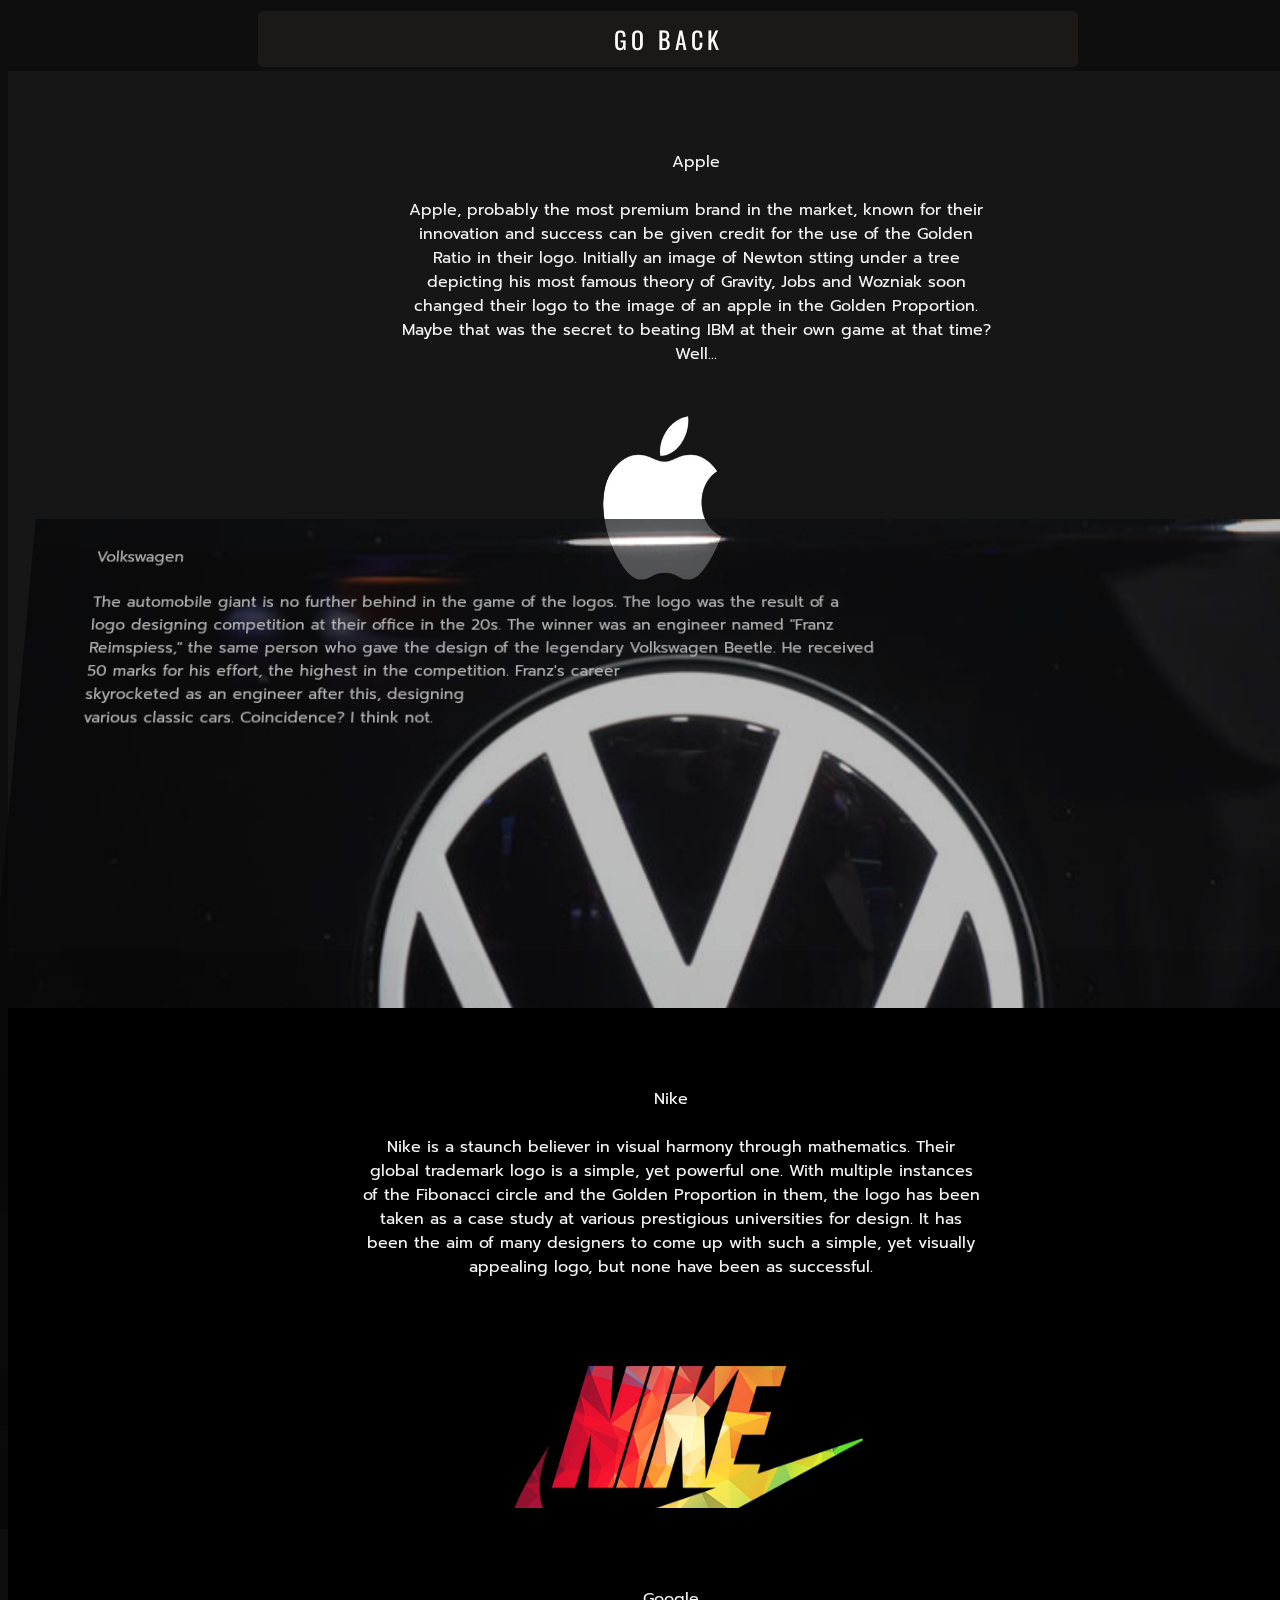
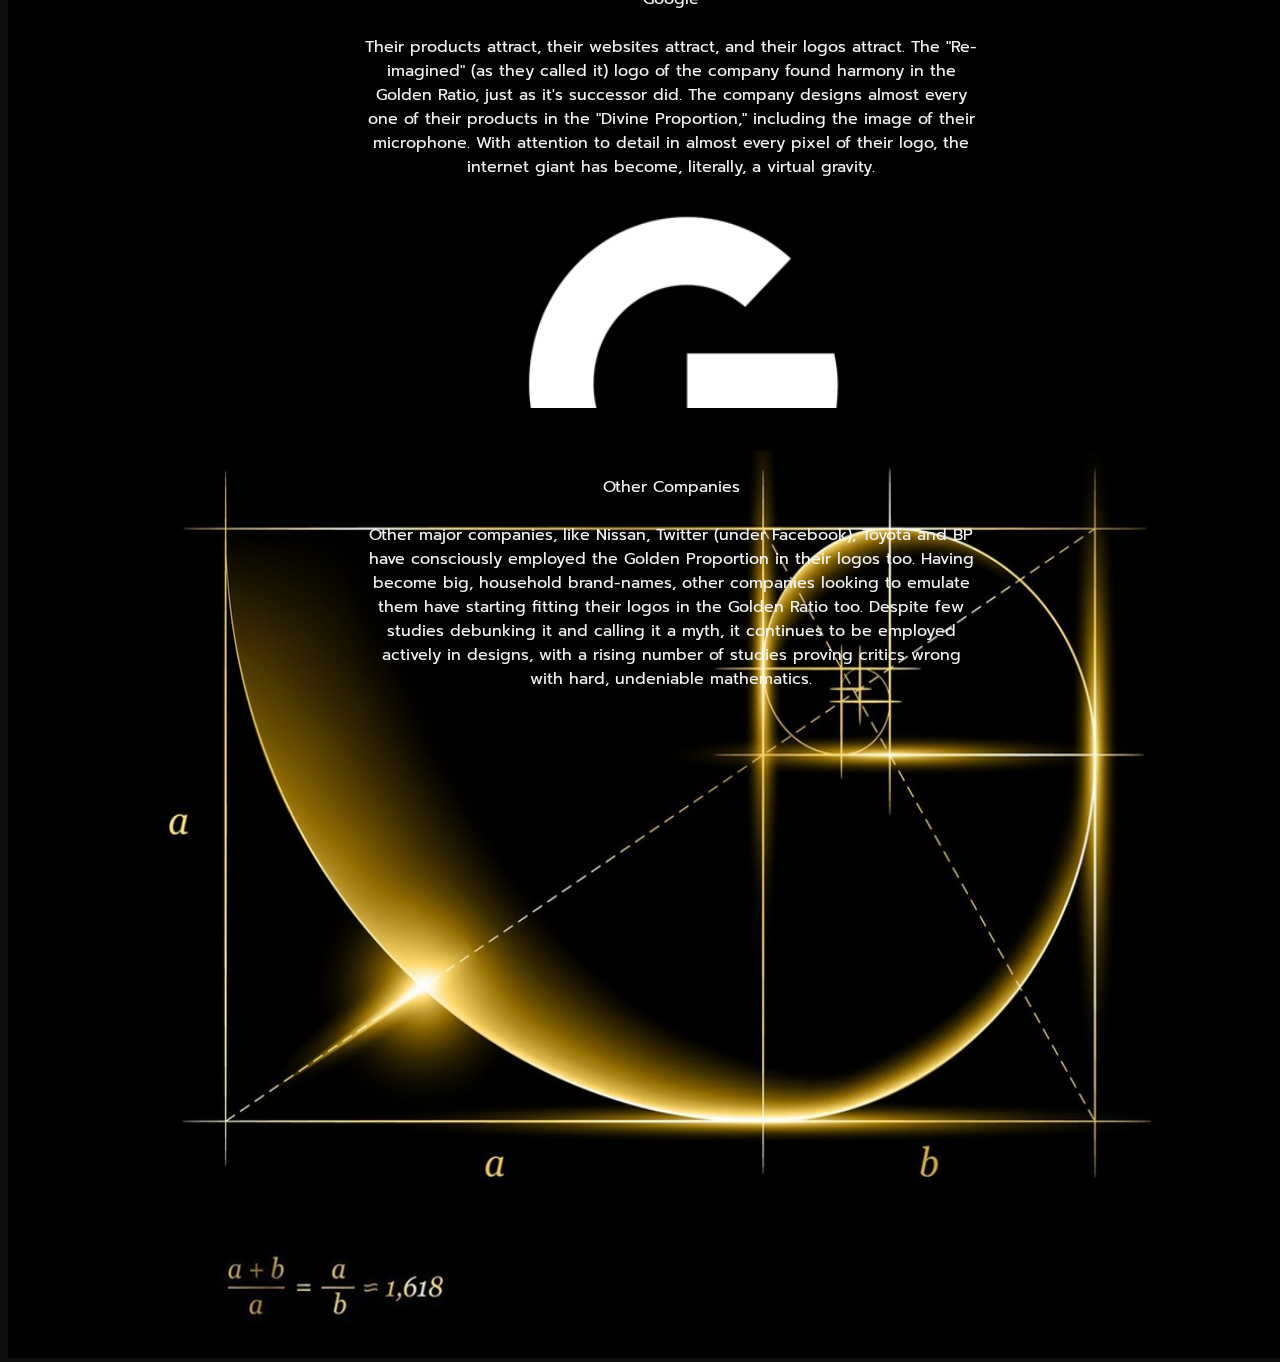
<file: the-attraction-ratio/index.html>
<!DOCTYPE html>
<html lang="en">
<head>
<title>The Attraction Ratio</title>
<!-- Importing fonts, linking Scripts and CSS -->
<meta name="viewport" content="width=device-width, initial-scale=1.0">
<meta http-equiv="X-UA-Compatible" content="ie=edge">
<link rel="shortcut icon" href="favicon.ico">
<link rel="stylesheet" href="style.css">
<script type="text/javascript" src="http://code.jquery.com/jquery-1.9.1.js"></script>
<script type="text/javascript" src="jquery.tiltedpage-scroll.js"></script>
<link href="https://fonts.googleapis.com/css?family=Oswald" rel="stylesheet">
<link href="https://fonts.googleapis.com/css2?family=Prompt&display=swap" rel="stylesheet"> 
</head>
<body>
  <!-- GO BACK Button -->
  <div class="main">
    <section class="page1">
      <div class="box">
        <a class="btn" href="javascript:window.history.back()">
            <span></span>
            <span></span>
            <span></span>
            <span></span>
            GO BACK
          </a>
          <!-- Tile 1 -->
      <img src="img/apple.jpg" alt="" width="1310" height="880">
      <div class="centered4">Apple<br><br>Apple, probably the most premium brand in the market, known for their innovation and success can be given credit for the use of the Golden Ratio in their logo. Initially an image of Newton stting under a tree depicting his most famous theory of Gravity, Jobs and Wozniak soon changed their logo to the image of an apple in the Golden Proportion. Maybe that was the secret to beating IBM at their own game at that time? Well...</div>
    </section>
    <section class="page2">
      <!-- Tile 2 -->
      <img src="img/volk.jpg" alt="" width="1350" height="950">
      <div class="centered1">Volkswagen<br><br>The automobile giant is no further behind in the game of the logos. The logo was the result of a logo designing competition at their office in the 20s. The winner was an engineer named "Franz Reimspiess," the same person who gave the design of the legendary Volkswagen Beetle. He received 50 marks for his effort, the highest in the competition. Franz's career<br> skyrocketed as an engineer after this, designing<br> various classic cars. Coincidence? I think not.</div>
    </section>
    <section class="page3">
      <!-- Tile 3 -->
      <img src="img/nike.jpg" alt="" width="1350" height="950">
      <div class="centered">Nike<br><br>Nike is a staunch believer in visual harmony through mathematics. Their global trademark logo is a simple, yet powerful one. With multiple instances of the Fibonacci circle and the Golden Proportion in them, the logo has been taken as a case study at various prestigious universities for design. It has been the aim of many designers to come up with such a simple, yet visually appealing logo, but none have been as successful.</div>
    </section>
    <section class="page4">
      <!-- Tile 4 -->
      <img src="img/google.jpg" alt="" width="1350" height="950">
      <div class="centered">Google<br><br>Their products attract, their websites attract, and their logos attract. The "Re-imagined" (as they called it) logo of the company found harmony in the Golden Ratio, just as it's successor did. The company designs almost every one of their products in the "Divine Proportion," including the image of their microphone. With attention to detail in almost every pixel of their logo, the internet giant has become, literally, a virtual gravity.</div>
    </section>
    <section class="page4">
      <!-- Tile 5 -->
      <img src="img/golden.jpg" alt="" width="1350" height="950">
      <div class="centered">Other Companies<br><br>Other major companies, like Nissan, Twitter (under Facebook), Toyota and BP have consciously employed the Golden Proportion in their logos too. Having become big, household brand-names, other companies looking to emulate them have starting fitting their logos in the Golden Ratio too. Despite few studies debunking it and calling it a myth, it continues to be employed actively in designs, with a rising number of studies proving critics wrong with hard, undeniable mathematics.</div>
    </section>
    
  </div>

  <!-- Tilting effect -->
  <script>
      $(".main").tiltedpage_scroll({
    sectionContainer: "> section",     
    angle: 50,                         // Angle of the tilted section. The default value is 50 degrees.
    opacity: true,                     // You can toggle the opacity effect with this option. The default value is true
    scale: true,                       // You can toggle the scaling effect here as well. The default value is true.
    outAnimation: true                 
  });
  </script>

      </body>
</html>
</file>
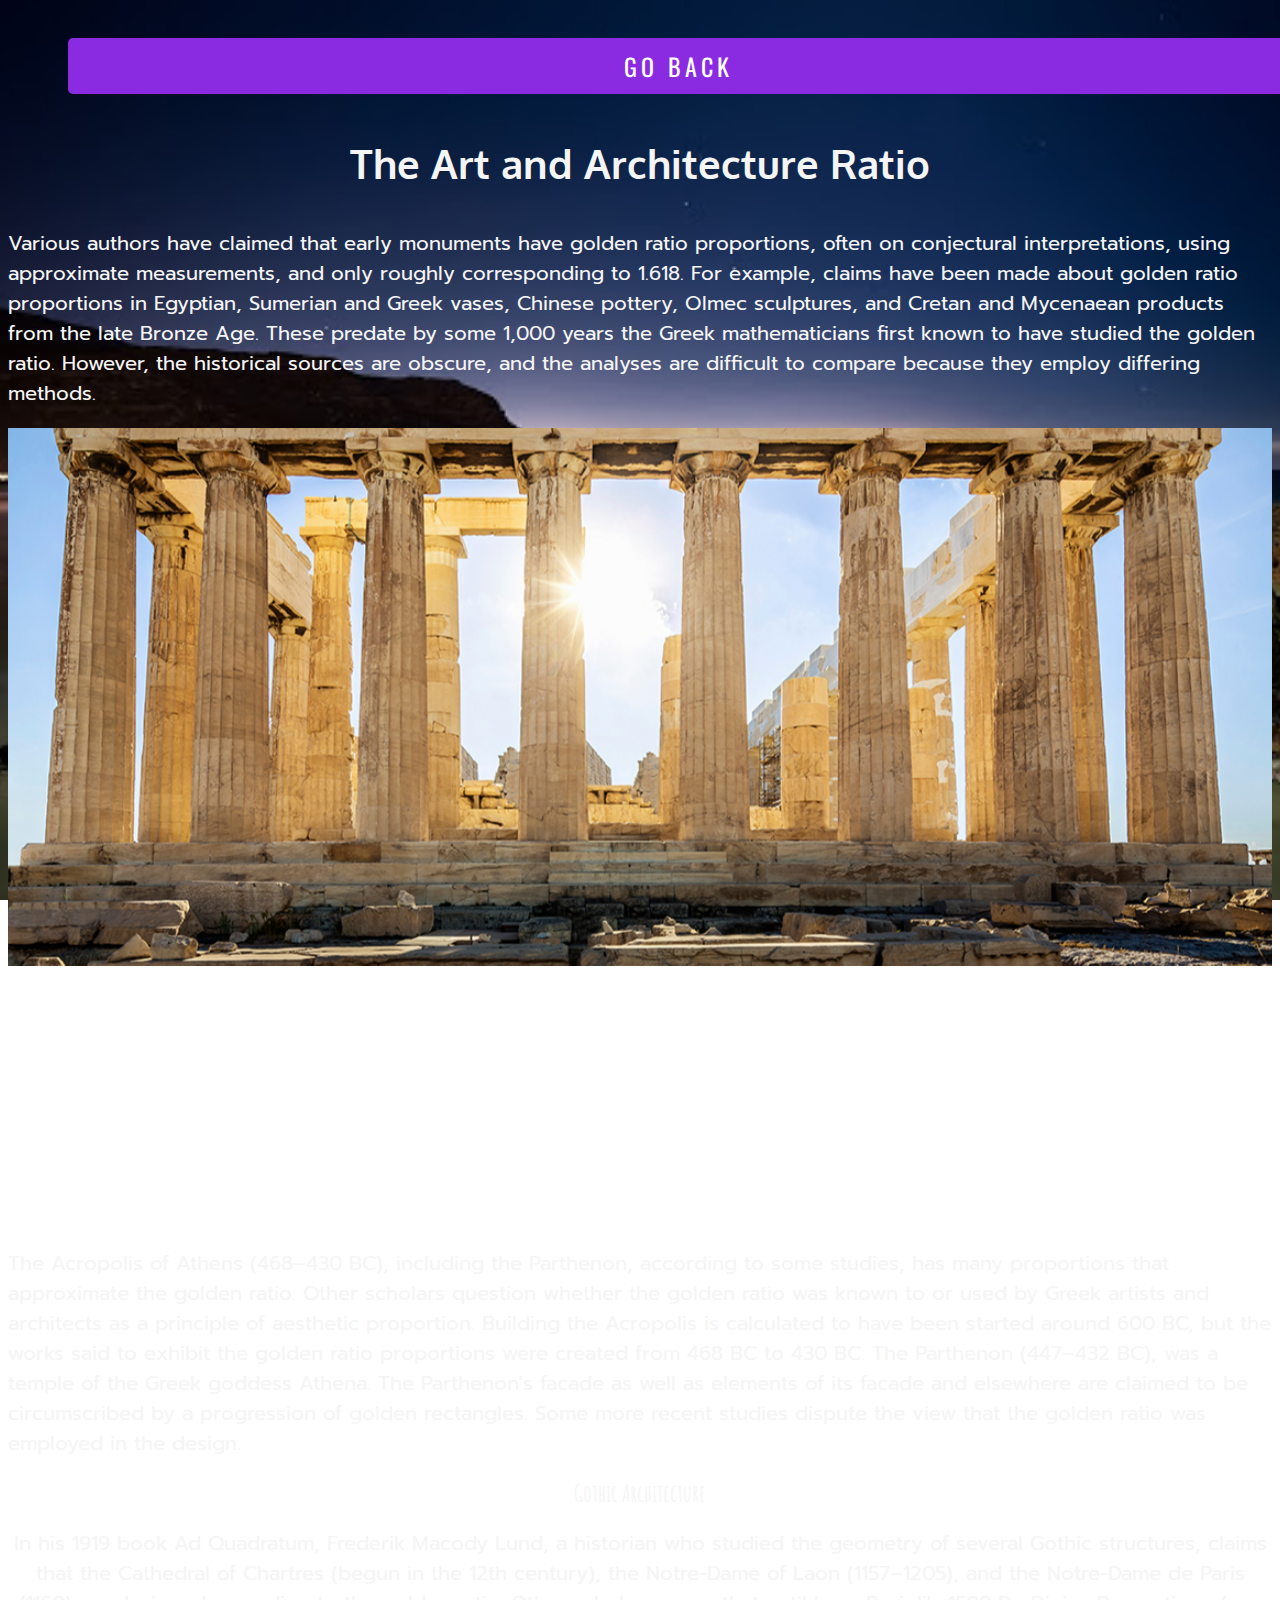
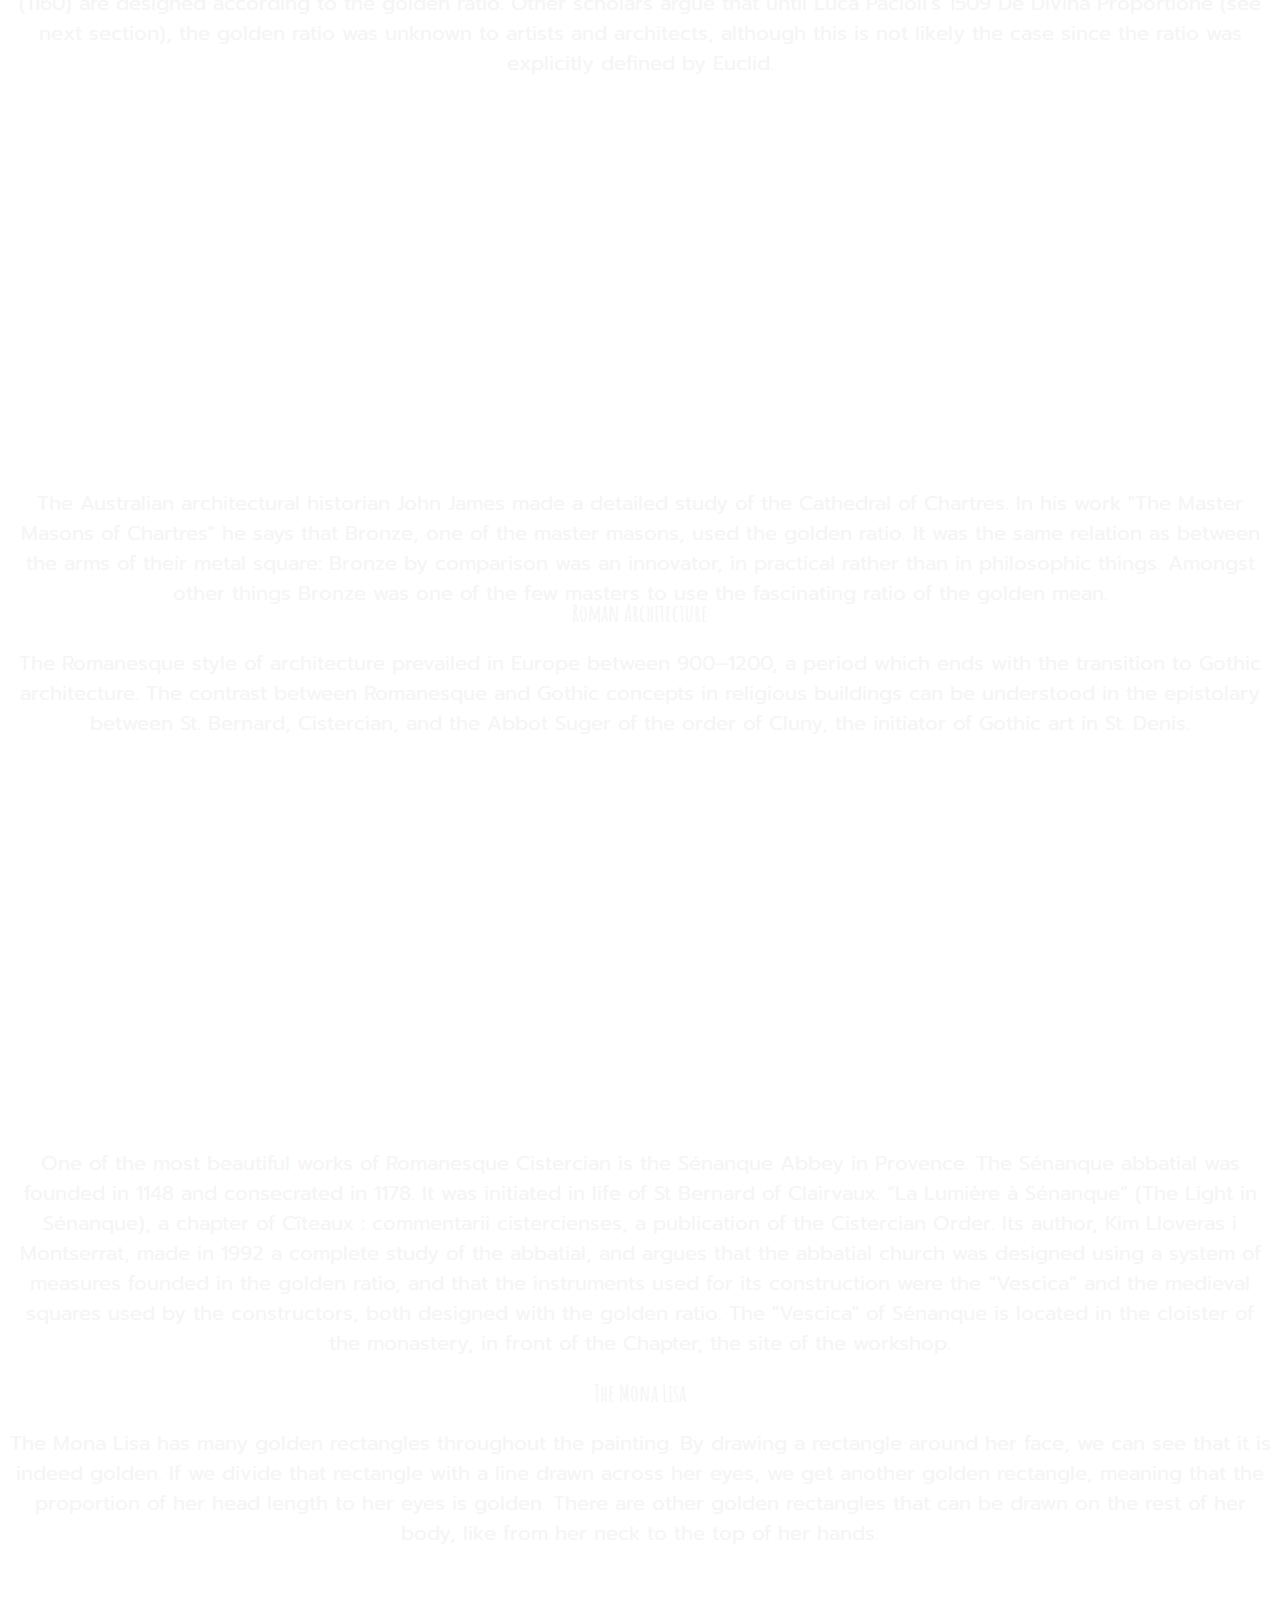
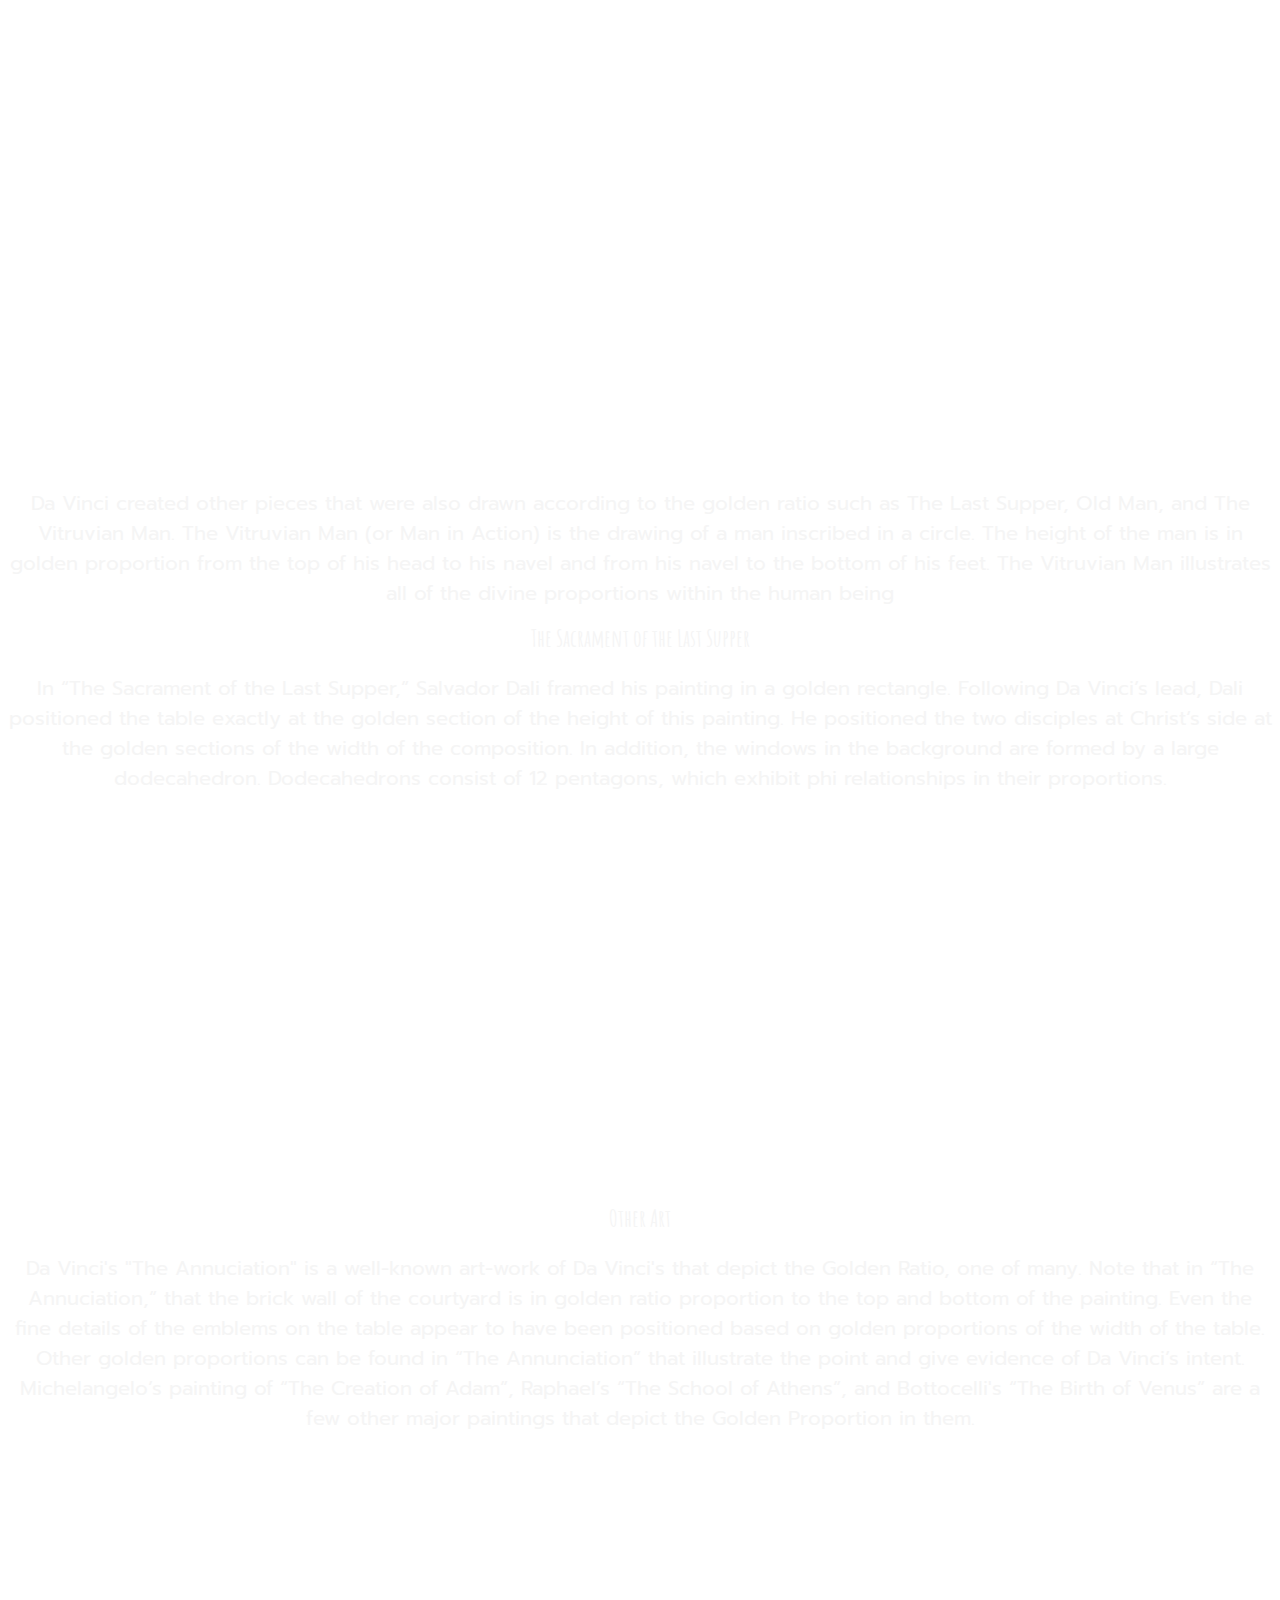
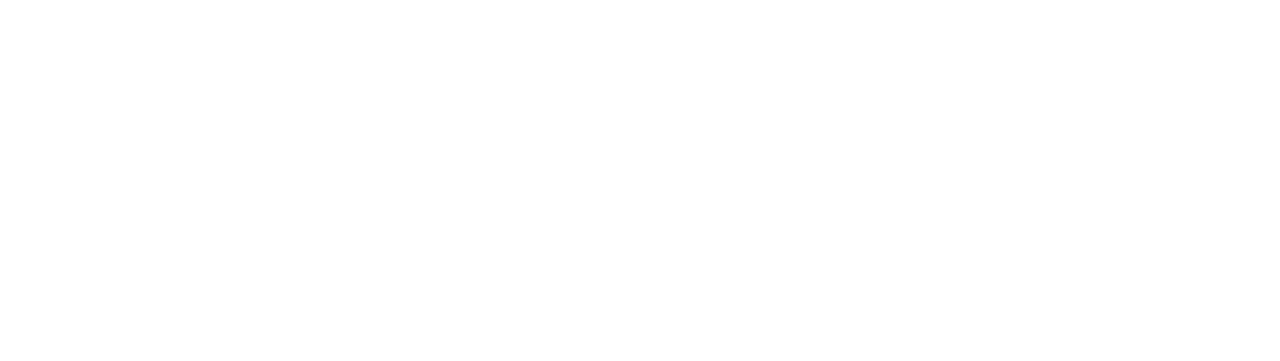
<file: the-divine-ratio/the-art-arc-ratio/index.html>
<!doctype html>
<html lang="en">
  <head>
   
    <meta charset="utf-8">
    <title>The Art and Architecture Ratio</title>
    <!-- Importing fonts, linking Scripts and CSS, adding favicon -->
    <meta name="viewport" content="width=device-width, initial-scale=1.0">
    <meta http-equiv="X-UA-Compatible" content="ie=edge">
    <link rel="shortcut icon" href="favicon.ico">
    <link rel = "stylesheet" href = "style.css">
    <script src="https://ajax.googleapis.com/ajax/libs/jquery/1.11.0/jquery.min.js"></script>
    <script src="parallax.min.js"></script>
    <link href="https://fonts.googleapis.com/css2?family=Oxygen&display=swap" rel="stylesheet">  
    <link href="https://fonts.googleapis.com/css2?family=Prompt:wght@300&display=swap" rel="stylesheet"> 
    <link href="https://fonts.googleapis.com/css2?family=Oswald&display=swap" rel="stylesheet">
    <link href="https://fonts.googleapis.com/css2?family=Amatic+SC:wght@700&display=swap" rel="stylesheet"> 

	  </head>
  
      <body>

        <!-- GO BACK Button -->
        <a class="btn" href="javascript:window.history.back()">
          <span></span>
          <span></span>
          <span></span>
          <span></span>
          GO BACK
        </a>

          <h3>The Art and Architecture Ratio</h3>
          <!-- Section-1 -->
        <div class="container">
            <p>Various authors have claimed that early monuments have golden ratio proportions, often on conjectural interpretations, using approximate measurements, and only roughly corresponding to 1.618. For example, claims have been made about golden ratio proportions in Egyptian, Sumerian and Greek vases, Chinese pottery, Olmec sculptures, and Cretan and Mycenaean products from the late Bronze Age. These predate by some 1,000 years the Greek mathematicians first known to have studied the golden ratio. However, the historical sources are obscure, and the analyses are difficult to compare because they employ differing methods.
        </p>
        <!-- Parallax Effect 1 -->
            <div class="parallax-window" data-parallax="scroll" data-z-index="1" data-image-src="img/parthenon.jpg"></div>

        <p>
          The Acropolis of Athens (468–430 BC), including the Parthenon, according to some studies, has many proportions that approximate the golden ratio. Other scholars question whether the golden ratio was known to or used by Greek artists and architects as a principle of aesthetic proportion. Building the Acropolis is calculated to have been started around 600 BC, but the works said to exhibit the golden ratio proportions were created from 468 BC to 430 BC. 
          The Parthenon (447–432 BC), was a temple of the Greek goddess Athena. The Parthenon's facade as well as elements of its facade and elsewhere are claimed to be circumscribed by a progression of golden rectangles. Some more recent studies dispute the view that the golden ratio was employed in the design.
        </p>

            </div>

            <section class="section section-dark">
              <!-- Section-2 -->
                <h2>Gothic Architecture</h2>
                <p>
                  In his 1919 book Ad Quadratum, Frederik Macody Lund, a historian who studied the geometry of several Gothic structures, claims that the Cathedral of Chartres (begun in the 12th century), the Notre-Dame of Laon (1157–1205), and the Notre-Dame de Paris (1160) are designed according to the golden ratio. Other scholars argue that until Luca Pacioli's 1509 De Divina Proportione (see next section), the golden ratio was unknown to artists and architects, although this is not likely the case since the ratio was explicitly defined by Euclid.
                </p>
                <!-- Parallax Effect 2 -->
                <div class="parallax-window1" data-parallax="scroll" data-z-index="1" data-image-src="img/norte-dame.JPG"></div>
              
                <p>
                  The Australian architectural historian John James made a detailed study of the Cathedral of Chartres. In his work "The Master Masons of Chartres" he says that Bronze, one of the master masons, used the golden ratio. It was the same relation as between the arms of their metal square:
                  Bronze by comparison was an innovator, in practical rather than in philosophic things. Amongst other things Bronze was one of the few masters to use the fascinating ratio of the golden mean.
                </p>
              
              </section>

            <div class="container1">
              <!-- Section-3 -->
              <h2>Roman Architecture</h2>

              <p>
                The Romanesque style of architecture prevailed in Europe between 900–1200, a period which ends with the transition to Gothic architecture. The contrast between Romanesque and Gothic concepts in religious buildings can be understood in the epistolary between St. Bernard, Cistercian, and the Abbot Suger of the order of Cluny, the initiator of Gothic art in St. Denis. 
              </p>
              <!-- Parallax Effect 3 -->
              <div class="parallax-window1" data-parallax="scroll" data-z-index="1" data-image-src="img/abbey.jpg"></div>

              <p>
                One of the most beautiful works of Romanesque Cistercian is the Sénanque Abbey in Provence. The Sénanque abbatial was founded in 1148 and consecrated in 1178. It was initiated in life of St Bernard of Clairvaux. “La Lumière à Sénanque” (The Light in Sénanque), a chapter of Cîteaux : commentarii cistercienses, a publication of the Cistercian Order. Its author, Kim Lloveras i Montserrat, made in 1992 a complete study of the abbatial, and argues that the abbatial church was designed using a system of measures founded in the golden ratio, and that the instruments used for its construction were the “Vescica” and the medieval squares used by the constructors, both designed with the golden ratio. The "Vescica" of Sénanque is located in the cloister of the monastery, in front of the Chapter, the site of the workshop.
              </p>

            </div>

            <section class="section section-dark1">
              <!-- Section-4 -->
              <h2>The Mona Lisa</h2>

              <p>
                The Mona Lisa has many golden rectangles throughout the painting.  By drawing a rectangle around her face, we can see that it is indeed golden.  If we divide that rectangle with a line drawn across her eyes, we get another golden rectangle, meaning that the proportion of her head length to her eyes is golden.  There are other golden rectangles that can be drawn on the rest of her body, like from her neck to the top of her hands. 
              </p>
              <!-- Parallax Effect 4 -->
              <div class="parallax-window2" data-parallax="scroll" data-z-index="1" data-image-src="img/mona-lisa.jpg"></div>

              <p>
                Da Vinci created other pieces that were also drawn according to the golden ratio such as The Last Supper, Old Man, and The Vitruvian Man.  The Vitruvian Man (or Man in Action) is the drawing of a man inscribed in a circle.  The height of the man is in golden proportion from the top of his head to his navel and from his navel to the bottom of his feet. The Vitruvian Man illustrates all of the divine proportions within the human being
              </p>

            </section>

            <div class="container1">
              <!-- Section-5 -->
              <h2>The Sacrament of the Last Supper</h2>

              <p>
                In “The Sacrament of the Last Supper,” Salvador Dali framed his painting in a golden rectangle.  Following Da Vinci’s lead, Dali positioned the table exactly at the golden section of the height of this painting.  He positioned the two disciples at Christ‘s side at the golden sections of the width of the composition.  In addition, the windows in the background are formed by a large dodecahedron.  Dodecahedrons consist of 12 pentagons, which exhibit phi relationships in their proportions.

              </p>
              <!-- Parallax Effect 5 -->
              <div class="parallax-window1" data-parallax="scroll" data-z-index="1" data-image-src="img/sacr-last-supper.jpg"></div>
            </div>

            <div class="container1">
              <!-- Section-6 -->
              <h2>Other Art</h2>

              <p>
                Da Vinci's "The Annuciation" is a well-known art-work of Da Vinci's that depict the Golden 
                Ratio, one of many. Note that in “The Annuciation,” that the brick wall of the courtyard is in golden ratio proportion to the top and bottom of the painting.
                Even the fine details of the emblems on the table appear to have been positioned based on golden proportions of the width of the table. 
                Other golden proportions can be found in “The Annunciation” that illustrate the point and give evidence of Da Vinci’s intent.
                Michelangelo’s painting of “The Creation of Adam”, Raphael’s “The School of Athens”, and Bottocelli's “The Birth of Venus” 
                are a few other major paintings that depict the Golden Proportion in them.
              </p>
              <!-- Parallax Effect 6 -->
              <div class="parallax-window3" data-parallax="scroll" data-z-index="1" data-image-src="img/the-annuciation.JPG"></div>

            </div>

        </body>
        </html>
</file>
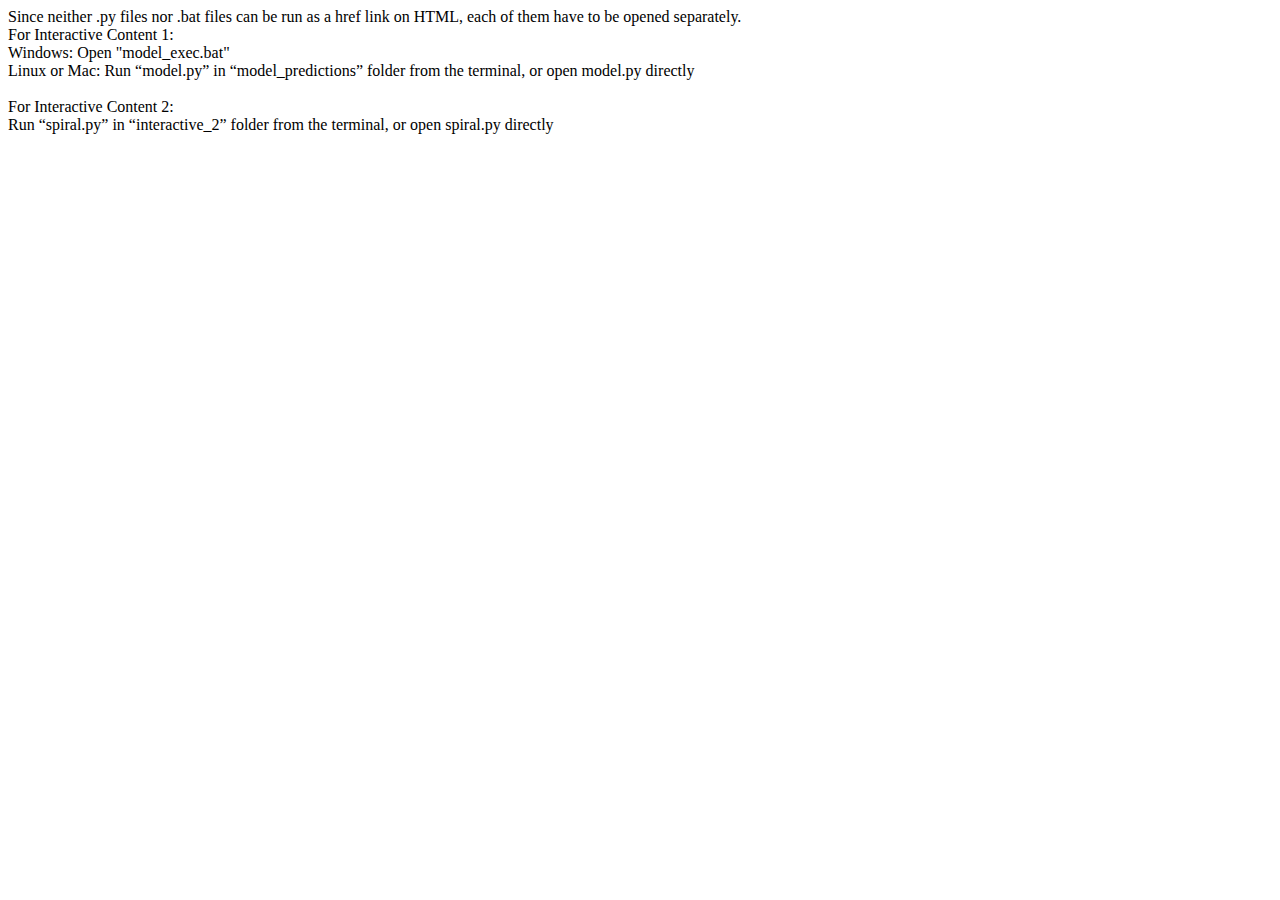
<file: int-content.html>
<html>
<head>
<title>Interactive Content</title>
<link rel="shortcut icon" href="favicon.ico">
</head>
<body>
<p>Since neither .py files nor .bat files can be run as a href link on HTML, each of them have to be opened separately.

<br>For Interactive Content 1:
<br>Windows:    Open "model_exec.bat"
<br>Linux or Mac: Run “model.py” in “model_predictions” folder from the terminal, or open model.py directly

<br><br>For Interactive Content 2:

<br>Run “spiral.py” in “interactive_2” folder from the terminal, or open spiral.py directly
</p>
</body>
</html>
</file>
<file: the-attraction-ratio/style.css>
.tps-section {
  width: 100%;
  height: 500px;
  -webkit-perspective: 10em;
  -moz-perspective: 10em;
  -ms-perspective: 10em;
  -o-perspective: 10em;
  perspective: 10em;
  -webkit-perspective-origin: center bottom;
  -moz-perspective-origin: center bottom;
  -ms-perspective-origin: center bottom;
  -o-perspective-origin: center bottom;
  perspective-origin: center bottom;
  -webkit-perspective-origin: 50% 50%;
  -moz-perspective-origin: 50% 50%;
  -ms-perspective-origin: 50% 50%;
  -o-perspective-origin: 50% 50%;
  perspective-origin: 50% 50%;
  -webkit-transform-style: preserve-3d;
  -moz-transform-style: preserve-3d;
  -ms-transform-style: preserve-3d;
  -o-transform-style: preserve-3d;
  transform-style: preserve-3d;
}


.tps-wrapper {
  float: left;
  width: 100%;
  height: 100%;
}

.btn {
  position: relative;
  width: 800px;
  background: rgb(27, 24, 24);
  padding: 10px;
  margin-top: 3px;
  margin-left: 250px;
  margin-right: 70px;
  display: inline-block;
  text-transform: uppercase;
  overflow: hidden;
  border-radius: 5px;
  transition: .35s;
  text-decoration: none;
  letter-spacing: 4px;
  font-size: 24px;
  color: #fff;
  font-family: 'Oswald', sans-serif;
  text-align: center;
  }
  
  .btn:hover {
  transform: scale(1.1);
  box-shadow: 0 0 10px 10px rgba(255,255,255,.3),
        0 0 20px 30px rgba(255,255,255,.2),
        0 0 30px 30px rgba(255,255,255,.1);
  transition-delay: 1s;
  color: black;
  background: yellowgreen;
  }
  
  .btn span {
  position: absolute;
  display: block;
  }
  
  .btn span:nth-child(1) {
  top: 0;
  left: -100%;
  width: 100%;
  height: 4px;
  background: linear-gradient(90deg, white, blue);
  }
  
  .btn:hover span:nth-child(1) {
  left: 100%;
  transition: 1s;
  }
  
  .btn span:nth-child(3) {
  bottom: 0;
  right: -100%;
  width: 100%;
  height: 4px;
  background: linear-gradient(270deg, white, blue);
  }
  
  .btn:hover span:nth-child(3) {
  right: 100%;
  transition: 1s;
  transition-delay: .5s;
  }
  
  .btn span:nth-child(2) {
  top: -100%;
  right: 0;
  width: 4px;
  height: 100%;
  background: linear-gradient(180deg, white, blue);
  }
  
  .btn:hover span:nth-child(2) {
  top: 100%;
  transition: 1s;
  transition-delay: .25s;
  }
  
  .btn span:nth-child(4) {
  bottom: -100%;
  left: 0;
  width: 4px;
  height: 100%;
  background: linear-gradient(0deg, white, blue);
  }
  
  .btn:hover span:nth-child(4) {
  bottom: 100%;
  transition: 1s;
  transition-delay: .75s;
  }
  
  .cd {
  margin: 50px;
  bottom: 0;
  text-align: center;
  background: whitesmoke;
  padding: 5px;
  border-radius: 5px;
  color: white;
  }
  
  .btn:active {
  transition-delay: unset;
  transition-duration: .25;
  transform: scale(.95);
  }

.html,body {
  width: 100%;
  background-color: rgb(15, 14, 14);
}

.centered {
  position: absolute;
  top: 35%;
  left: 60%;
  transform: translate(-50%, -50%);
  color: whitesmoke;
  margin-left: -105px;
  font-family: 'Prompt', sans-serif;
  text-align: center;
}

.centered1 {
  position: absolute;
  top: 25%;
  left: 45%;
  transform: translate(-50%, -50%);
  color: whitesmoke;
  margin-left: -105px;
  font-family: 'Prompt', sans-serif;
  text-align: left;
}

.centered3 {
  position: absolute;
  top: 30%;
  left: 55%;
  transform: translate(-50%, -50%);
  color: whitesmoke;
  margin-left: -105px;
  font-family: 'Prompt', sans-serif;
  text-align: center;
}

.centered4 {
  position: absolute;
  top: 50%;
  left: 60%;
  transform: translate(-50%, -50%);
  color: whitesmoke;
  margin-left: -80px;
  font-family: 'Prompt', sans-serif;
  text-align: center;
}
</file>
<file: the-divine-ratio/the-art-arc-ratio/style.css>
.btn {
  position: relative;
  width: 1200px;
  background: blueviolet;
  padding: 10px;
  margin-top: 30px;
  margin-left: 60px;
  margin-right: 70px;
  display: inline-block;
  text-transform: uppercase;
  overflow: hidden;
  border-radius: 5px;
  transition: .35s;
  text-decoration: none;
  letter-spacing: 4px;
  font-size: 24px;
  color: #fff;
  font-family: 'Oswald', sans-serif;
  text-align: center;
}

.btn:hover {
  transform: scale(1.1);
  box-shadow: 0 0 10px 10px rgba(255,255,255,.3),
              0 0 20px 30px rgba(255,255,255,.2),
              0 0 30px 30px rgba(255,255,255,.1);
  transition-delay: 1s;
  color: #61749e;
  background: yellow;
}

.btn span {
  position: absolute;
  display: block;
}

.btn span:nth-child(1) {
  top: 0;
  left: -100%;
  width: 100%;
  height: 4px;
  background: linear-gradient(90deg, transparent, rgb(255, 0, 0));
}

.btn:hover span:nth-child(1) {
  left: 100%;
  transition: 1s;
}

.btn span:nth-child(3) {
  bottom: 0;
  right: -100%;
  width: 100%;
  height: 4px;
  background: linear-gradient(270deg, transparent, rgb(255, 0, 0));
}

.btn:hover span:nth-child(3) {
  right: 100%;
  transition: 1s;
  transition-delay: .5s;
}

.btn span:nth-child(2) {
  top: -100%;
  right: 0;
  width: 4px;
  height: 100%;
  background: linear-gradient(180deg, transparent, rgb(255, 0, 0));
}

.btn:hover span:nth-child(2) {
  top: 100%;
  transition: 1s;
  transition-delay: .25s;
}

.btn span:nth-child(4) {
  bottom: -100%;
  left: 0;
  width: 4px;
  height: 100%;
  background: linear-gradient(0deg, transparent, rgb(255, 0, 0));
}

.btn:hover span:nth-child(4) {
  bottom: 100%;
  transition: 1s;
  transition-delay: .75s;
}

.cd {
  margin: 50px;
  bottom: 0;
  text-align: center;
  background: whitesmoke;
  padding: 5px;
  border-radius: 5px;
  color: #aa0000;
}

.btn:active {
  transition-delay: unset;
  transition-duration: .25;
  transform: scale(.95);
}

h3 {
  color: whitesmoke;
  font-family: 'Oxygen', sans-serif;
  text-align: center;
  font-size: 40px;
}

body {
background: url(img/bg.jpg) no-repeat 50% 50%;
background-size: cover;
background-attachment: fixed;
}

.container {
  background: transparent;
  width: 100%;
}

p {
  color: whitesmoke;
  font-size: 20px;
  font-family: 'Prompt', sans-serif;
}

.section-dark {
  background-color: transparent;
  color:#ddd;
  text-align: center;
  height: 700px;
}

h2 {
font-family: 'Amatic SC', cursive;
color: whitesmoke;
text-align: center;
}

.parallax-window {
  height: 800px;
  background: transparent;
}

.container1 {
background: transparent;
width: 100%;
text-align: center;
}

.parallax-window1 {
height: 370px;
background: transparent;
}

.section-dark1 {
background-color: transparent;
color:#ddd;
text-align: center;
height: 825px;
}

.parallax-window2 {
height: 500px;
background: transparent;
}

.parallax-window3 {
  height: 500px;
  background: transparent;
  }
</file>
